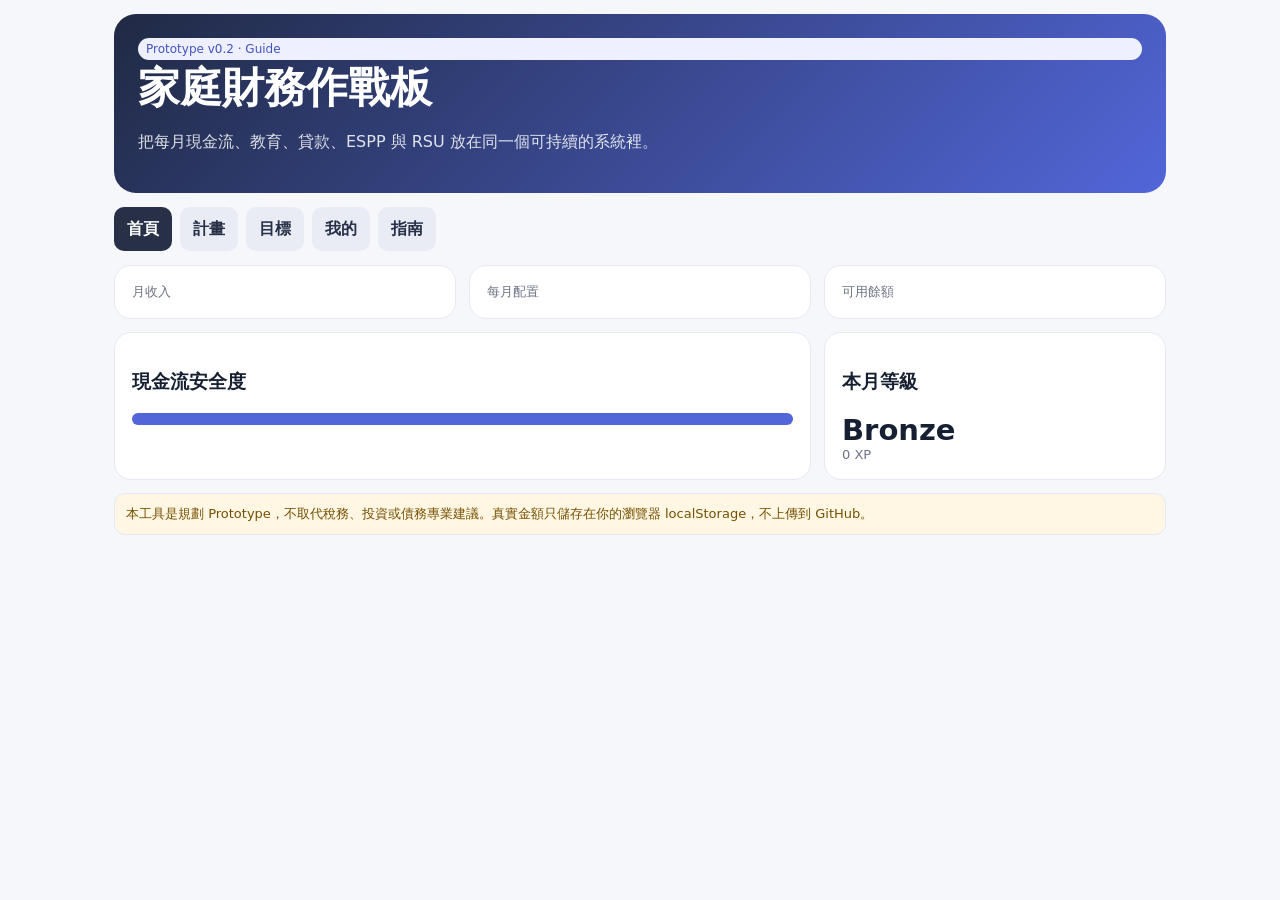
<file: index.html>
<!doctype html><html lang="zh-Hant"><head><meta charset="utf-8"><meta name="viewport" content="width=device-width,initial-scale=1"><title>家庭財務作戰板</title><link rel="stylesheet" href="assets/app.css"></head><body><div class="w"><section class="hero"><div class="tag">Prototype v0.2 · Guide</div><h1>家庭財務作戰板</h1><p>把每月現金流、教育、貸款、ESPP 與 RSU 放在同一個可持續的系統裡。</p></section><nav class="tabs"><a class="tablink on" href="#dash" data-p="dash">首頁</a><a class="tablink" href="#budget" data-p="budget">計畫</a><a class="tablink" href="#travel" data-p="travel">目標</a><a class="tablink" href="#quests" data-p="quests">我的</a><a class="tablink" href="#guide" data-p="guide">指南</a></nav><main><section id="dash" class="page on grid"><div class="card"><div class="muted">月收入</div><div class="k" id="incomeK"></div></div><div class="card"><div class="muted">每月配置</div><div class="k" id="spentK"></div></div><div class="card"><div class="muted">可用餘額</div><div class="k good" id="leftK"></div></div><div class="card wide"><h3>現金流安全度</h3><div class="bar"><i id="safeBar"></i></div><p class="muted" id="safeTxt"></p></div><div class="card"><h3>本月等級</h3><div class="k" id="level">Bronze</div><div class="muted"><span id="xp">0</span> XP</div></div><div class="card full note">本工具是規劃 Prototype，不取代稅務、投資或債務專業建議。真實金額只儲存在你的瀏覽器 localStorage，不上傳到 GitHub。</div></section><section id="budget" class="page grid"><div class="card full"><h2>每月真實預算</h2><p class="muted">右側直接輸入實際金額，總覽即時重算。</p><div id="budgetRows"><div class="row"><b>可分配月收入</b><input type="number" inputmode="numeric" disabled placeholder="載入中"></div><div class="budget-group static-budget" data-static="mortgage"><div class="budget-head"><span class="budget-toggle">＋</span><div class="budget-title"><b>房貸／住房</b></div><div class="budget-total">NT$0</div></div></div><div class="budget-group static-budget" data-static="education"><div class="budget-head"><span class="budget-toggle">＋</span><div class="budget-title"><b>子女教育／課程</b></div><div class="budget-total">NT$0</div></div></div><div class="budget-group static-budget" data-static="transport"><div class="budget-head"><span class="budget-toggle">＋</span><div class="budget-title"><b>交通／校車</b></div><div class="budget-total">NT$0</div></div></div><div class="budget-group static-budget" data-static="loans"><div class="budget-head"><span class="budget-toggle">＋</span><div class="budget-title"><b>其他貸款</b></div><div class="budget-total">NT$0</div></div></div><div class="budget-group static-budget" data-static="living"><div class="budget-head"><span class="budget-toggle">＋</span><div class="budget-title"><b>生活費</b></div><div class="budget-total">NT$0</div></div></div><div class="budget-group static-budget" data-static="insurance"><div class="budget-head"><span class="budget-toggle">＋</span><div class="budget-title"><b>保險／醫療</b></div><div class="budget-total">NT$0</div></div></div><div class="budget-group static-budget" data-static="travel"><div class="budget-head"><span class="budget-toggle">＋</span><div class="budget-title"><b>年度旅遊基金</b></div><div class="budget-total">NT$0</div></div></div><div class="budget-group static-budget" data-static="emergency"><div class="budget-head"><span class="budget-toggle">＋</span><div class="budget-title"><b>緊急預備金</b></div><div class="budget-total">NT$0</div></div></div><div class="budget-group static-budget" data-static="invest"><div class="budget-head"><span class="budget-toggle">＋</span><div class="budget-title"><b>非 AMD 長期投資</b></div><div class="budget-total">NT$0</div></div></div><div class="budget-group static-budget" data-static="other"><div class="budget-head"><span class="budget-toggle">＋</span><div class="budget-title"><b>彈性／大型支出</b></div><div class="budget-total">NT$0</div></div></div></div></div><div class="card full"><h2>Smart Allocation</h2><p class="muted">必要支出與 ESPP 扣除後，把剩餘現金分配到四個目的。</p><div class="split"><div class="box"><div class="row"><span>✈️ 旅行</span><input id="allocTravel" type="number" min="0" inputmode="numeric"></div><div class="row"><span>🛡️ 安全網</span><input id="allocEmergency" type="number" min="0" inputmode="numeric"></div><div class="row"><span>📈 長期投資</span><input id="allocInvest" type="number" min="0" inputmode="numeric"></div><div class="row"><span>☕ 自由使用</span><input id="allocFree" type="number" min="0" inputmode="numeric"></div></div><div class="box"><div class="muted">本月可分配</div><div class="k" id="allocAvailable">NT$0</div><div class="muted">尚未分配</div><div class="k" id="allocRemain">NT$0</div><button type="button" id="suggestAlloc">產生建議配置</button></div></div><div id="allocNote" class="note" style="margin-top:12px"></div></div></section><section id="travel" class="page grid"><div class="card full"><div class="tag">12 個月投射</div><h2>Future Me</h2><p class="muted">只使用目前每月配置做投射，不假設投資報酬率或額外收入。</p><div class="split"><div class="box"><div class="muted">✈️ 旅遊基金增加</div><div class="k" id="fmTravel">NT$0</div></div><div class="box"><div class="muted">🛡️ 安全網增加</div><div class="k" id="fmEmergency">NT$0</div></div><div class="box"><div class="muted">📈 投資本金增加</div><div class="k" id="fmInvest">NT$0</div></div><div class="box"><div class="muted">☕ 自由使用預算</div><div class="k" id="fmFree">NT$0</div></div></div><div id="fmSummary" class="note" style="margin-top:12px"></div></div><div class="card wide"><h2>年度旅遊基金</h2><div class="row"><span>年度目標</span><input id="travelGoal" type="number"></div><div class="row"><span>目前累積</span><input id="travelNow" type="number"></div><div class="row"><span>每月固定投入</span><input id="travelMonthly" type="number"></div><h3 id="travelNeed"></h3><div class="bar"><i id="travelBar"></i></div></div><div class="card"><h3>規則</h3><p>旅遊是可預期支出，使用 sinking fund，不從緊急預備金支付。</p><p class="muted">沒花完直接 rollover 到下一年度。</p></div></section><section id="quests" class="page grid"><div class="card full"><h2>顯示設定</h2><div class="row"><span><b>文字大小</b><br><span class="muted">調整整個介面的閱讀尺寸</span></span><div class="fontctl"><button type="button" id="fontDown" aria-label="縮小字體"><span style="font-size:15px;font-weight:800">A</span></button><button type="button" id="fontUp" aria-label="放大字體"><span style="font-size:23px;font-weight:800">A</span></button></div></div></div><div class="card full"><h2>公司股票</h2><div class="split"><div class="box"><b>AMD RSU</b><div class="k"><span id="rsuViewShares">58</span> 股</div><div class="muted">Cost basis US$<span id="rsuViewBasis">529.14</span></div><div class="muted">已實現 <span id="rsuViewSold">10 股 @ US$624.80</span></div></div><div class="box"><b>AMD ESPP</b><div class="k"><span id="esppViewPct">8</span>%</div><div class="muted">上限 15% · 下一購入 <span id="esppViewNext">2026/11</span></div><div class="muted">本期預估投入 <span id="esppViewAmount">NT$60,000</span></div></div></div><div style="margin-top:18px"><h3>資產事件</h3><div id="stockEventsList"></div><button type="button" id="eventAdd">＋ 新增事件</button><div id="eventForm" class="box" style="display:none;margin-top:10px"><div class="row"><span>日期</span><input id="eventDate" type="date"></div><div class="row"><span>類型</span><select id="eventKind"><option>RSU Vest</option><option>RSU Sell</option><option>ESPP Purchase</option><option>ESPP Sell</option><option>Bonus</option><option>其他</option></select></div><div class="row"><span>名稱</span><input id="eventName" type="text" placeholder="事件名稱"></div><div class="row"><span>備註</span><input id="eventMemo" type="text" placeholder="股數、價格或用途"></div><div style="display:flex;justify-content:flex-end;gap:8px;margin-top:10px"><button type="button" id="eventCancel">取消</button><button type="button" id="eventSave">儲存</button></div></div></div><details style="margin-top:12px"><summary>編輯公司股票資料</summary><div class="box"><div class="row"><span>RSU 剩餘股數</span><input id="rsuEditShares" type="number" min="0"></div><div class="row"><span>RSU Cost basis (USD)</span><input id="rsuEditBasis" type="number" min="0" step="0.01"></div><div class="row"><span>已賣股數</span><input id="rsuEditSoldShares" type="number" min="0"></div><div class="row"><span>已賣平均價 (USD)</span><input id="rsuEditSoldPrice" type="number" min="0" step="0.01"></div><div class="row"><span>ESPP 提撥率</span><input id="esppEditPct" type="number" min="0" max="15"></div><div class="row"><span>ESPP 本期預估投入</span><input id="esppEditAmount" type="number" min="0"></div></div></details><div class="note" style="margin-top:12px"><b>集中風險</b><br>薪資、RSU 與 ESPP 都來自同一家公司；變現後可優先考慮非雇主公司資產。</div></div><div class="card full"><h2>本月任務</h2><div id="questRows"></div></div></section><section id="guide" class="page grid"><div class="card full"><div class="tag">5–10 分鐘完成</div><h2>第一次使用</h2><p class="muted">LifeFinancePlanner 不是逐筆記帳工具。先建立財務結構，再決定剩餘資金怎麼配置。</p><div id="guideProgress" class="bar"><i></i></div><p id="guideProgressText" class="muted">開始設定你的計畫</p></div><div class="card full"><h2>設定流程</h2><div class="guide-step"><b>1　填入月收入</b><span>計畫 → 可分配月收入</span></div><div class="guide-step"><b>2　完成主要支出</b><span>展開住房、教育、交通、貸款等分類；子項可新增、修改、刪除。</span></div><div class="guide-step"><b>3　確認 ESPP</b><span>ESPP 會先從月收入扣除，再計算真正可分配現金。</span></div><div class="guide-step"><b>4　建立年度目標</b><span>目標 → 設定旅行基金與每月投入。</span></div><div class="guide-step"><b>5　完成 Smart Allocation</b><span>把剩餘資金配置到旅行、安全網、長期投資與自由使用。</span></div></div><div class="card full"><h2>每月 Review</h2><p><b>發薪後 1–3 天</b>，花約 5–10 分鐘：</p><p class="muted">更新收入 → 檢查固定支出 → 確認貸款／ESPP → Smart Allocation → 查看 Future Me。</p><div class="note">不要因為每天的小額消費或單日股價波動重做整份計畫。這是一個財務方向控制系統，不是逐筆記帳器或股票報價器。</div></div><div class="card full"><h2>RSU / ESPP</h2><p class="muted">我的 → 公司股票。RSU、ESPP 與薪資都可能來自同一家公司，因此除了收益，也要看集中風險。</p><p>重要事件只記錄：<b>RSU Vest、RSU Sell、ESPP Purchase、ESPP Sell、Bonus</b>。</p></div></section></main></div><script src="assets/app.js?v=20260925-1308"></script>
</body>
</html>
</file>
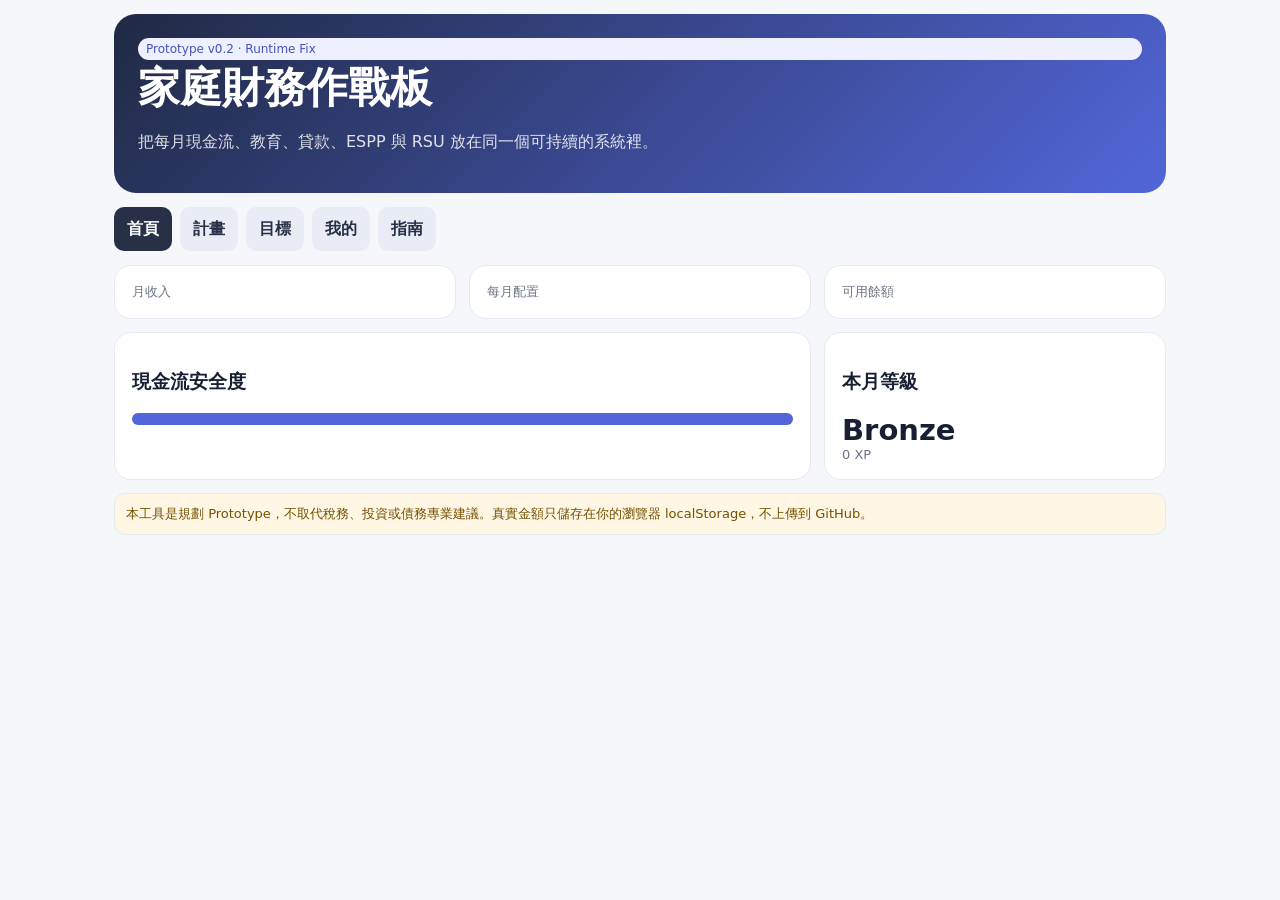
<file: preview/index.html>
<!doctype html><html lang="zh-Hant"><head><meta charset="utf-8"><meta name="viewport" content="width=device-width,initial-scale=1"><title>家庭財務作戰板</title><link rel="stylesheet" href="assets/app.css"></head><body><div class="w"><section class="hero"><div class="tag">Prototype v0.2 · Runtime Fix</div><h1>家庭財務作戰板</h1><p>把每月現金流、教育、貸款、ESPP 與 RSU 放在同一個可持續的系統裡。</p></section><nav class="tabs"><a class="tablink on" href="#dash" data-p="dash">首頁</a><a class="tablink" href="#budget" data-p="budget">計畫</a><a class="tablink" href="#travel" data-p="travel">目標</a><a class="tablink" href="#quests" data-p="quests">我的</a><a class="tablink" href="#guide" data-p="guide">指南</a></nav><main><section id="dash" class="page on grid"><div class="card"><div class="muted">月收入</div><div class="k" id="incomeK"></div></div><div class="card"><div class="muted">每月配置</div><div class="k" id="spentK"></div></div><div class="card"><div class="muted">可用餘額</div><div class="k good" id="leftK"></div></div><div class="card wide"><h3>現金流安全度</h3><div class="bar"><i id="safeBar"></i></div><p class="muted" id="safeTxt"></p></div><div class="card"><h3>本月等級</h3><div class="k" id="level">Bronze</div><div class="muted"><span id="xp">0</span> XP</div></div><div class="card full note">本工具是規劃 Prototype，不取代稅務、投資或債務專業建議。真實金額只儲存在你的瀏覽器 localStorage，不上傳到 GitHub。</div></section><section id="budget" class="page grid"><div class="card full"><h2>每月真實預算</h2><p class="muted">右側直接輸入實際金額，總覽即時重算。</p><div id="budgetRows"><div class="row"><b>可分配月收入</b><input type="number" inputmode="numeric" disabled placeholder="載入中"></div><div class="budget-group static-budget" data-static="mortgage"><div class="budget-head"><span class="budget-toggle">＋</span><div class="budget-title"><b>房貸／住房</b></div><div class="budget-total">NT$0</div></div></div><div class="budget-group static-budget" data-static="education"><div class="budget-head"><span class="budget-toggle">＋</span><div class="budget-title"><b>子女教育／課程</b></div><div class="budget-total">NT$0</div></div></div><div class="budget-group static-budget" data-static="transport"><div class="budget-head"><span class="budget-toggle">＋</span><div class="budget-title"><b>交通／校車</b></div><div class="budget-total">NT$0</div></div></div><div class="budget-group static-budget" data-static="loans"><div class="budget-head"><span class="budget-toggle">＋</span><div class="budget-title"><b>其他貸款</b></div><div class="budget-total">NT$0</div></div></div><div class="budget-group static-budget" data-static="living"><div class="budget-head"><span class="budget-toggle">＋</span><div class="budget-title"><b>生活費</b></div><div class="budget-total">NT$0</div></div></div><div class="budget-group static-budget" data-static="insurance"><div class="budget-head"><span class="budget-toggle">＋</span><div class="budget-title"><b>保險／醫療</b></div><div class="budget-total">NT$0</div></div></div><div class="budget-group static-budget" data-static="travel"><div class="budget-head"><span class="budget-toggle">＋</span><div class="budget-title"><b>年度旅遊基金</b></div><div class="budget-total">NT$0</div></div></div><div class="budget-group static-budget" data-static="emergency"><div class="budget-head"><span class="budget-toggle">＋</span><div class="budget-title"><b>緊急預備金</b></div><div class="budget-total">NT$0</div></div></div><div class="budget-group static-budget" data-static="invest"><div class="budget-head"><span class="budget-toggle">＋</span><div class="budget-title"><b>非 AMD 長期投資</b></div><div class="budget-total">NT$0</div></div></div><div class="budget-group static-budget" data-static="other"><div class="budget-head"><span class="budget-toggle">＋</span><div class="budget-title"><b>彈性／大型支出</b></div><div class="budget-total">NT$0</div></div></div></div></div><div class="card full"><h2>Smart Allocation</h2><p class="muted">必要支出與 ESPP 扣除後，把剩餘現金分配到四個目的。</p><div class="split"><div class="box"><div class="row"><span>✈️ 旅行</span><input id="allocTravel" type="number" min="0" inputmode="numeric"></div><div class="row"><span>🛡️ 安全網</span><input id="allocEmergency" type="number" min="0" inputmode="numeric"></div><div class="row"><span>📈 長期投資</span><input id="allocInvest" type="number" min="0" inputmode="numeric"></div><div class="row"><span>☕ 自由使用</span><input id="allocFree" type="number" min="0" inputmode="numeric"></div></div><div class="box"><div class="muted">本月可分配</div><div class="k" id="allocAvailable">NT$0</div><div class="muted">尚未分配</div><div class="k" id="allocRemain">NT$0</div><button type="button" id="suggestAlloc">產生建議配置</button></div></div><div id="allocNote" class="note" style="margin-top:12px"></div></div></section><section id="travel" class="page grid"><div class="card full"><div class="tag">12 個月投射</div><h2>Future Me</h2><p class="muted">只使用目前每月配置做投射，不假設投資報酬率或額外收入。</p><div class="split"><div class="box"><div class="muted">✈️ 旅遊基金增加</div><div class="k" id="fmTravel">NT$0</div></div><div class="box"><div class="muted">🛡️ 安全網增加</div><div class="k" id="fmEmergency">NT$0</div></div><div class="box"><div class="muted">📈 投資本金增加</div><div class="k" id="fmInvest">NT$0</div></div><div class="box"><div class="muted">☕ 自由使用預算</div><div class="k" id="fmFree">NT$0</div></div></div><div id="fmSummary" class="note" style="margin-top:12px"></div></div><div class="card wide"><h2>年度旅遊基金</h2><div class="row"><span>年度目標</span><input id="travelGoal" type="number"></div><div class="row"><span>目前累積</span><input id="travelNow" type="number"></div><div class="row"><span>每月固定投入</span><input id="travelMonthly" type="number"></div><h3 id="travelNeed"></h3><div class="bar"><i id="travelBar"></i></div></div><div class="card"><h3>規則</h3><p>旅遊是可預期支出，使用 sinking fund，不從緊急預備金支付。</p><p class="muted">沒花完直接 rollover 到下一年度。</p></div></section><section id="quests" class="page grid"><div class="card full"><h2>顯示設定</h2><div class="row"><span><b>文字大小</b><br><span class="muted">調整整個介面的閱讀尺寸</span></span><div class="fontctl"><button type="button" id="fontDown" aria-label="縮小字體"><span style="font-size:15px;font-weight:800">A</span></button><button type="button" id="fontUp" aria-label="放大字體"><span style="font-size:23px;font-weight:800">A</span></button></div></div></div><div class="card full"><h2>公司股票</h2><div class="split"><div class="box"><b>AMD RSU</b><div class="k"><span id="rsuViewShares">58</span> 股</div><div class="muted">Cost basis US$<span id="rsuViewBasis">529.14</span></div><div class="muted">已實現 <span id="rsuViewSold">10 股 @ US$624.80</span></div></div><div class="box"><b>AMD ESPP</b><div class="k"><span id="esppViewPct">8</span>%</div><div class="muted">上限 15% · 下一購入 <span id="esppViewNext">2026/11</span></div><div class="muted">本期預估投入 <span id="esppViewAmount">NT$60,000</span></div></div></div><div style="margin-top:18px"><h3>資產事件</h3><div id="stockEventsList"></div><button type="button" id="eventAdd">＋ 新增事件</button><div id="eventForm" class="box" style="display:none;margin-top:10px"><div class="row"><span>日期</span><input id="eventDate" type="date"></div><div class="row"><span>類型</span><select id="eventKind"><option>RSU Vest</option><option>RSU Sell</option><option>ESPP Purchase</option><option>ESPP Sell</option><option>Bonus</option><option>其他</option></select></div><div class="row"><span>名稱</span><input id="eventName" type="text" placeholder="事件名稱"></div><div class="row"><span>備註</span><input id="eventMemo" type="text" placeholder="股數、價格或用途"></div><div style="display:flex;justify-content:flex-end;gap:8px;margin-top:10px"><button type="button" id="eventCancel">取消</button><button type="button" id="eventSave">儲存</button></div></div></div><details style="margin-top:12px"><summary>編輯公司股票資料</summary><div class="box"><div class="row"><span>RSU 剩餘股數</span><input id="rsuEditShares" type="number" min="0"></div><div class="row"><span>RSU Cost basis (USD)</span><input id="rsuEditBasis" type="number" min="0" step="0.01"></div><div class="row"><span>已賣股數</span><input id="rsuEditSoldShares" type="number" min="0"></div><div class="row"><span>已賣平均價 (USD)</span><input id="rsuEditSoldPrice" type="number" min="0" step="0.01"></div><div class="row"><span>ESPP 提撥率</span><input id="esppEditPct" type="number" min="0" max="15"></div><div class="row"><span>ESPP 本期預估投入</span><input id="esppEditAmount" type="number" min="0"></div></div></details><div class="note" style="margin-top:12px"><b>集中風險</b><br>薪資、RSU 與 ESPP 都來自同一家公司；變現後可優先考慮非雇主公司資產。</div></div><div class="card full"><h2>本月任務</h2><div id="questRows"></div></div></section><section id="guide" class="page grid"><div class="card full"><div class="tag">5–10 分鐘完成</div><h2>第一次使用</h2><p class="muted">LifeFinancePlanner 不是逐筆記帳工具。先建立財務結構，再決定剩餘資金怎麼配置。</p><div id="guideProgress" class="bar"><i></i></div><p id="guideProgressText" class="muted">開始設定你的計畫</p></div><div class="card full"><h2>設定流程</h2><div class="guide-step"><b>1　填入月收入</b><span>計畫 → 可分配月收入</span></div><div class="guide-step"><b>2　完成主要支出</b><span>展開住房、教育、交通、貸款等分類；子項可新增、修改、刪除。</span></div><div class="guide-step"><b>3　確認 ESPP</b><span>ESPP 會先從月收入扣除，再計算真正可分配現金。</span></div><div class="guide-step"><b>4　建立年度目標</b><span>目標 → 設定旅行基金與每月投入。</span></div><div class="guide-step"><b>5　完成 Smart Allocation</b><span>把剩餘資金配置到旅行、安全網、長期投資與自由使用。</span></div></div><div class="card full"><h2>每月 Review</h2><p><b>發薪後 1–3 天</b>，花約 5–10 分鐘：</p><p class="muted">更新收入 → 檢查固定支出 → 確認貸款／ESPP → Smart Allocation → 查看 Future Me。</p><div class="note">不要因為每天的小額消費或單日股價波動重做整份計畫。這是一個財務方向控制系統，不是逐筆記帳器或股票報價器。</div></div><div class="card full"><h2>RSU / ESPP</h2><p class="muted">我的 → 公司股票。RSU、ESPP 與薪資都可能來自同一家公司，因此除了收益，也要看集中風險。</p><p>重要事件只記錄：<b>RSU Vest、RSU Sell、ESPP Purchase、ESPP Sell、Bonus</b>。</p></div></section></main></div><script src="assets/app.js?v=20260925-1316"></script>
</body>
</html>
</file>
<file: assets/app.css>
:root{--font-scale:1;--b:#f5f7fb;--c:#fff;--i:#172033;--m:#6d7485;--a:#5266d9;--l:#e6e9f2;--g:#158266}*{box-sizing:border-box}body{margin:0;background:var(--b);color:var(--i);font-family:system-ui,-apple-system,"Noto Sans TC",sans-serif;font-size:calc(16px * var(--font-scale))}.w{max-width:1080px;margin:auto;padding:14px}.hero{background:linear-gradient(135deg,#202a44,#5266d9);color:#fff;padding:24px;border-radius:22px}.hero h1{margin:0;font-size:clamp(28px,5vw,42px)}.hero p{opacity:.85}.tabs{display:flex;gap:8px;margin:14px 0;overflow:auto}.tabs a,button{border:0;border-radius:10px;padding:10px 13px;background:#e9ecf5;color:#273047;font-weight:700}.tabs .on{background:#273047;color:#fff}.page{display:none}.page.on{display:grid}.page:target{display:grid}body:has(.page:target) .page.on:not(:target){display:none}.tabs a{text-decoration:none;border-radius:10px;padding:10px 13px;background:#e9ecf5;color:#273047;font-weight:700}.tabs a.on{background:#273047;color:#fff}.grid{grid-template-columns:repeat(12,1fr);gap:13px}.card{grid-column:span 4;background:var(--c);border:1px solid var(--l);border-radius:17px;padding:17px}.wide{grid-column:span 8}.full{grid-column:1/-1}.k{font-size:29px;font-weight:900}.muted{color:var(--m);font-size:13px}.row{display:flex;justify-content:space-between;gap:10px;align-items:center;padding:8px 0;border-bottom:1px solid var(--l)}input{width:145px;padding:9px;border:1px solid var(--l);border-radius:9px;text-align:right;font-size:16px}.bar{height:12px;background:#eef0f5;border-radius:99px;overflow:hidden}.bar i{display:block;height:100%;background:var(--a)}.tag{background:#eef0ff;color:#4253bf;border-radius:99px;padding:4px 8px;font-size:12px}.note{background:#fff7e4;padding:11px;border-radius:11px;color:#755000;font-size:13px}details{margin-top:8px}summary{cursor:pointer;font-weight:700}.quest{display:flex;gap:10px;padding:10px 0;border-bottom:1px solid var(--l)}.quest input{width:auto}.split{display:grid;grid-template-columns:1fr 1fr;gap:10px}.box{background:#f4f6ff;padding:12px;border-radius:12px}.good{color:var(--g)}.fontctl{display:inline-flex;gap:4px;padding:3px;border:1px solid var(--l);border-radius:12px;background:#f4f6fb}.fontctl button{width:44px;height:44px;padding:0;background:transparent}.fontctl button:active{background:#e5e9f4}.stock-event{display:grid;grid-template-columns:18px minmax(0,1fr) auto;gap:10px;padding:10px 0;border-bottom:1px solid var(--l)}.event-dot{width:12px;height:12px;border-radius:50%;margin-top:5px;border:2px solid var(--a);background:#fff}.stock-event.done .event-dot{background:var(--g);border-color:var(--g)}.event-date{font-size:12px;color:var(--m)}.event-name{font-weight:800}.event-memo{font-size:13px;color:var(--m)}.event-menu{display:flex;gap:4px;flex-wrap:wrap}.event-menu button{padding:6px 8px;font-size:12px}.budget-group{border-bottom:1px solid var(--l)}.budget-head{display:flex;gap:10px;align-items:center;padding:10px 0}.budget-toggle{width:44px;height:44px;padding:0}.budget-title{flex:1}.budget-total{font-weight:900}.budget-children{display:none;padding:0 0 12px 54px}.budget-group.open .budget-children{display:block}.subrow{display:grid;grid-template-columns:minmax(0,1fr) 120px 44px;gap:8px;padding:6px 0}.subrow input{width:100%}.del{width:44px;padding:0}:focus-visible{outline:3px solid rgba(82,102,217,.35);outline-offset:2px}.tabs a{min-height:44px;display:flex;align-items:center;justify-content:center;white-space:nowrap}@media(max-width:760px){.budget-children{padding-left:0}.subrow{grid-template-columns:minmax(0,1fr) 100px 44px}.card,.wide{.card,.wide{grid-column:1/-1}.split{grid-template-columns:1fr}input{width:120px}}
.guide-step{display:grid;gap:4px;padding:13px 0;border-bottom:1px solid var(--l)}
.guide-step:last-child{border-bottom:0}.guide-step span{color:var(--m);font-size:.9rem;line-height:1.55}
@media(max-width:760px){.tabs{gap:6px}.tabs a{padding:10px 11px}}
</file>
<file: preview/assets/app.css>
:root{--font-scale:1;--b:#f5f7fb;--c:#fff;--i:#172033;--m:#6d7485;--a:#5266d9;--l:#e6e9f2;--g:#158266}*{box-sizing:border-box}body{margin:0;background:var(--b);color:var(--i);font-family:system-ui,-apple-system,"Noto Sans TC",sans-serif;font-size:calc(16px * var(--font-scale))}.w{max-width:1080px;margin:auto;padding:14px}.hero{background:linear-gradient(135deg,#202a44,#5266d9);color:#fff;padding:24px;border-radius:22px}.hero h1{margin:0;font-size:clamp(28px,5vw,42px)}.hero p{opacity:.85}.tabs{display:flex;gap:8px;margin:14px 0;overflow:auto}.tabs a,button{border:0;border-radius:10px;padding:10px 13px;background:#e9ecf5;color:#273047;font-weight:700}.tabs .on{background:#273047;color:#fff}.page{display:none}.page.on{display:grid}.page:target{display:grid}body:has(.page:target) .page.on:not(:target){display:none}.tabs a{text-decoration:none;border-radius:10px;padding:10px 13px;background:#e9ecf5;color:#273047;font-weight:700}.tabs a.on{background:#273047;color:#fff}.grid{grid-template-columns:repeat(12,1fr);gap:13px}.card{grid-column:span 4;background:var(--c);border:1px solid var(--l);border-radius:17px;padding:17px}.wide{grid-column:span 8}.full{grid-column:1/-1}.k{font-size:29px;font-weight:900}.muted{color:var(--m);font-size:13px}.row{display:flex;justify-content:space-between;gap:10px;align-items:center;padding:8px 0;border-bottom:1px solid var(--l)}input{width:145px;padding:9px;border:1px solid var(--l);border-radius:9px;text-align:right;font-size:16px}.bar{height:12px;background:#eef0f5;border-radius:99px;overflow:hidden}.bar i{display:block;height:100%;background:var(--a)}.tag{background:#eef0ff;color:#4253bf;border-radius:99px;padding:4px 8px;font-size:12px}.note{background:#fff7e4;padding:11px;border-radius:11px;color:#755000;font-size:13px}details{margin-top:8px}summary{cursor:pointer;font-weight:700}.quest{display:flex;gap:10px;padding:10px 0;border-bottom:1px solid var(--l)}.quest input{width:auto}.split{display:grid;grid-template-columns:1fr 1fr;gap:10px}.box{background:#f4f6ff;padding:12px;border-radius:12px}.good{color:var(--g)}.fontctl{display:inline-flex;gap:4px;padding:3px;border:1px solid var(--l);border-radius:12px;background:#f4f6fb}.fontctl button{width:44px;height:44px;padding:0;background:transparent}.fontctl button:active{background:#e5e9f4}.stock-event{display:grid;grid-template-columns:18px minmax(0,1fr) auto;gap:10px;padding:10px 0;border-bottom:1px solid var(--l)}.event-dot{width:12px;height:12px;border-radius:50%;margin-top:5px;border:2px solid var(--a);background:#fff}.stock-event.done .event-dot{background:var(--g);border-color:var(--g)}.event-date{font-size:12px;color:var(--m)}.event-name{font-weight:800}.event-memo{font-size:13px;color:var(--m)}.event-menu{display:flex;gap:4px;flex-wrap:wrap}.event-menu button{padding:6px 8px;font-size:12px}.budget-group{border-bottom:1px solid var(--l)}.budget-head{display:flex;gap:10px;align-items:center;padding:10px 0}.budget-toggle{width:44px;height:44px;padding:0}.budget-title{flex:1}.budget-total{font-weight:900}.budget-children{display:none;padding:0 0 12px 54px}.budget-group.open .budget-children{display:block}.subrow{display:grid;grid-template-columns:minmax(0,1fr) 120px 44px;gap:8px;padding:6px 0}.subrow input{width:100%}.del{width:44px;padding:0}:focus-visible{outline:3px solid rgba(82,102,217,.35);outline-offset:2px}.tabs a{min-height:44px;display:flex;align-items:center;justify-content:center;white-space:nowrap}@media(max-width:760px){.budget-children{padding-left:0}.subrow{grid-template-columns:minmax(0,1fr) 100px 44px}.card,.wide{.card,.wide{grid-column:1/-1}.split{grid-template-columns:1fr}input{width:120px}}
.guide-step{display:grid;gap:4px;padding:13px 0;border-bottom:1px solid var(--l)}
.guide-step:last-child{border-bottom:0}.guide-step span{color:var(--m);font-size:.9rem;line-height:1.55}
@media(max-width:760px){.tabs{gap:6px}.tabs a{padding:10px 11px}}
</file>
